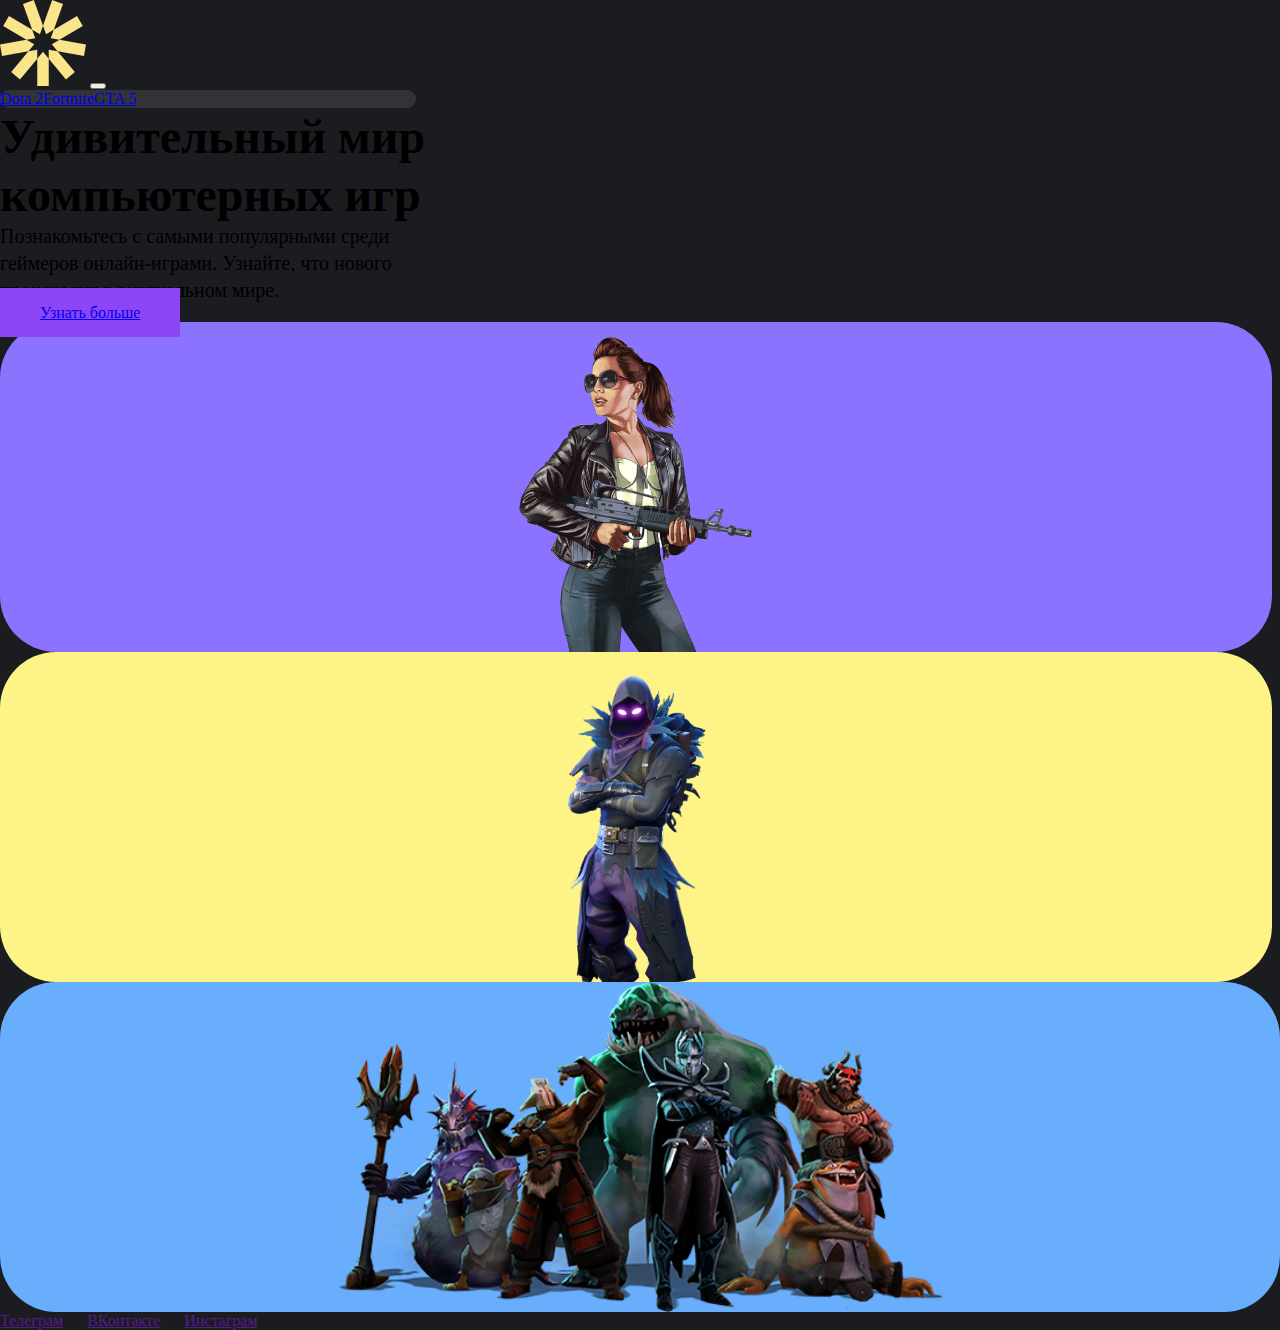
<file: index.html>
<!DOCTYPE html>
<html lang="en">
  <head>
    <meta charset="UTF-8">
    <meta name="viewport" content="width=device-width, initial-scale=1.0">
    <title></title>
    <link rel="stylesheet" href="https://cdn.jsdelivr.net/npm/swiper@10/swiper-bundle.min.css">
    <link href="https://cdn.jsdelivr.net/npm/bootstrap@5.2.3/dist/css/bootstrap.min.css" rel="stylesheet" integrity="sha384-rbsA2VBKQhggwzxH7pPCaAqO46MgnOM80zW1RWuH61DGLwZJEdK2Kadq2F9CUG65" crossorigin="anonymous">
    <link rel="stylesheet" href="./style.css">
  </head>
  <body>
    <div class="container-xl p-0">
      <nav class="navbar navbar-expand-lg menu-bg">
        <div class="container-fluid"><a class="navbar-brand" href="/"><img class="logo" src="./img/logo.svg" width="86" height="86" alt=""></a>
          <button class="navbar-toggler menu-btn" type="button" data-bs-toggle="collapse" data-bs-target="#navbarNavAltMarkup" aria-controls="navbarNavAltMarkup" aria-expanded="false" aria-label="Переключатель навигации"><span class="navbar-toggler-icon"></span></button>
          <div class="collapse navbar-collapse justify-content-center" id="navbarNavAltMarkup">
            <div class="navbar-nav navigation"><a class="nav-link text-white fs-5" href="dota.html">Dota 2</a><a class="nav-link text-white fs-5 mx-4" href="fortnite.html">Fortnite</a><a class="nav-link text-white fs-5" href="gta.html">GTA 5</a></div>
          </div>
        </div>
      </nav>
    </div>
    <main>
      <section class="main-content">
        <div class="container">
          <div class="row">
            <div class="col-xxl-7 col-xl-6 col-lg-6 col-md-12">
              <!-- Колонка для блока с текстом-->
              <div class="hero-section pb-5">
                <h1 class="hero-title text-white m-0">Удивительный мир<br>компьютерных игр</h1>
                <p class="hero-desc text-white my-5">Познакомьтесь с самыми популярными среди<br>геймеров онлайн-играми. Узнайте, что нового<br>происходит в виртуальном мире.</p><a class="btn btn-purple text-white" href="/">Узнать больше</a>
              </div>
            </div>
            <div class="col-xxl-5 col-xl-6 col-lg-6 col-md-12">
              <!-- Колонка для карточек с играми-->
              <div class="card-games d-flex flex-column">
                <div class="first-card-row d-flex justify-content-between">
                  <div class="gta-img"><img src="./img/gta.png" alt=""></div>
                  <div class="fortnite-img"><img src="./img/fort.png" alt=""></div>
                </div>
                <div class="dota-img mt-4"><img src="./img/dota.png" alt=""></div>
              </div>
            </div>
          </div>
        </div>
      </section>
    </main>
    <div class="footer-content container d-flex justify-content-center mt-5 pb-4"><a class="text-white footer-link" href="">Телеграм</a><a class="text-white footer-link" href="">ВКонтакте</a><a class="text-white footer-link" href="">Инстаграм</a></div>
    <script src="https://cdn.jsdelivr.net/npm/bootstrap@5.3.0/dist/js/bootstrap.bundle.min.js" integrity="sha384-geWF76RCwLtnZ8qwWowPQNguL3RmwHVBC9FhGdlKrxdiJJigb/j/68SIy3Te4Bkz" crossorigin="anonymous"></script>
    <script src="https://cdn.jsdelivr.net/npm/swiper@10/swiper-bundle.min.js"></script>
    <script src="swiper-slider.js"></script>
  </body>
</html>
</file>
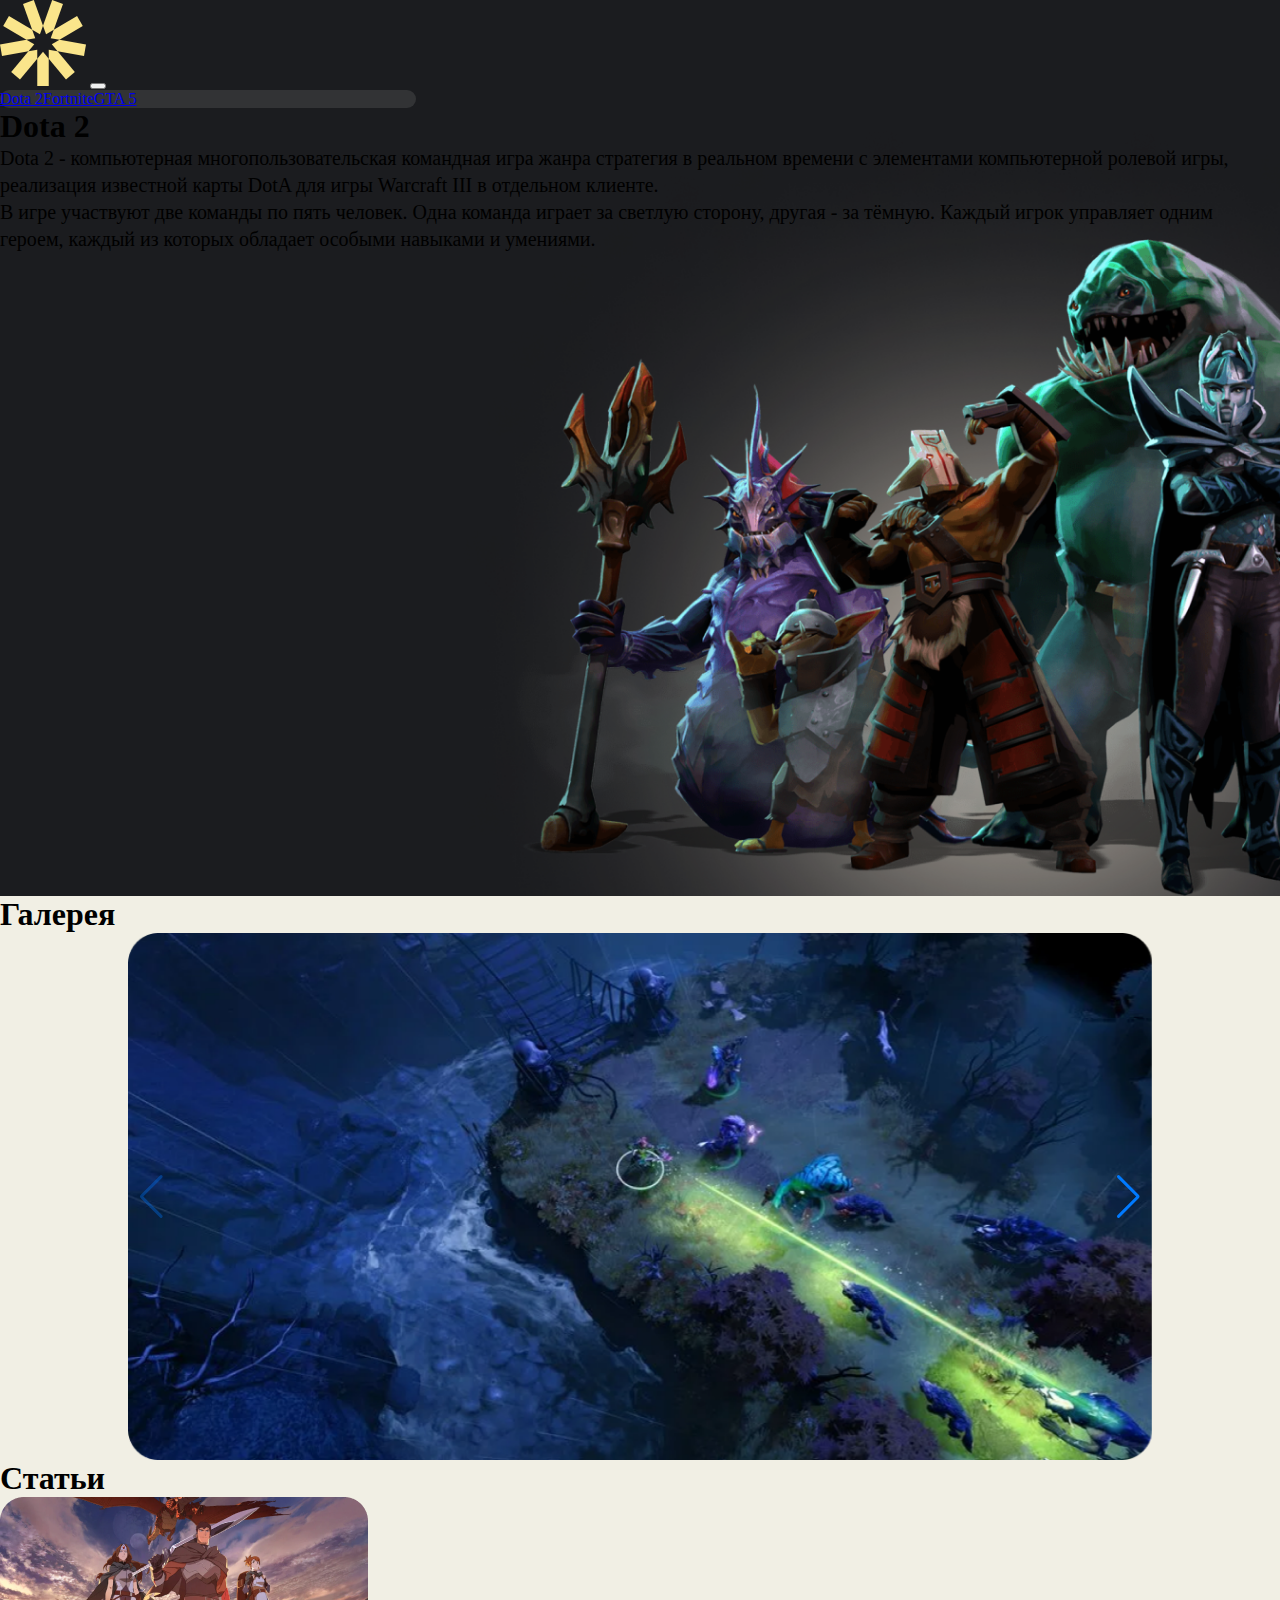
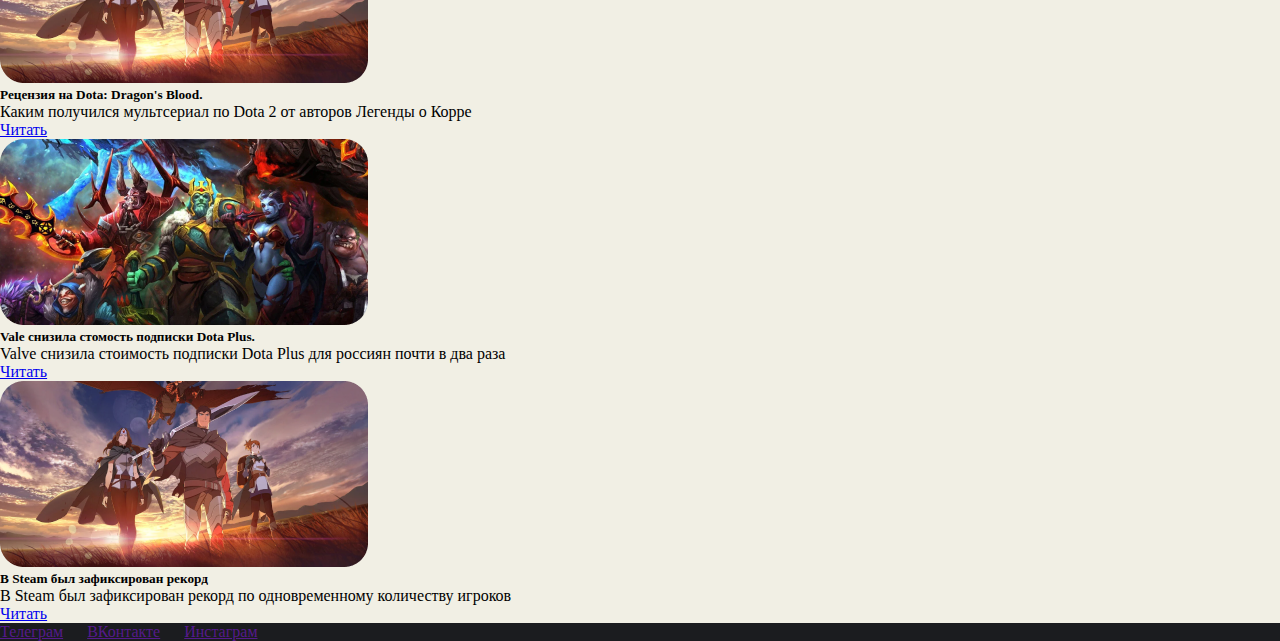
<file: dota.html>
<!DOCTYPE html>
<html lang="en">
  <head>
    <meta charset="UTF-8">
    <meta name="viewport" content="width=device-width, initial-scale=1.0">
    <title>Дота 2</title>
    <link rel="stylesheet" href="https://cdn.jsdelivr.net/npm/swiper@10/swiper-bundle.min.css">
    <link href="https://cdn.jsdelivr.net/npm/bootstrap@5.2.3/dist/css/bootstrap.min.css" rel="stylesheet" integrity="sha384-rbsA2VBKQhggwzxH7pPCaAqO46MgnOM80zW1RWuH61DGLwZJEdK2Kadq2F9CUG65" crossorigin="anonymous">
    <link rel="stylesheet" href="./style.css">
  </head>
  <body>
    <div class="container-xl p-0">
      <nav class="navbar navbar-expand-lg menu-bg">
        <div class="container-fluid"><a class="navbar-brand" href="/"><img class="logo" src="./img/logo.svg" width="86" height="86" alt=""></a>
          <button class="navbar-toggler menu-btn" type="button" data-bs-toggle="collapse" data-bs-target="#navbarNavAltMarkup" aria-controls="navbarNavAltMarkup" aria-expanded="false" aria-label="Переключатель навигации"><span class="navbar-toggler-icon"></span></button>
          <div class="collapse navbar-collapse justify-content-center" id="navbarNavAltMarkup">
            <div class="navbar-nav navigation"><a class="nav-link text-white fs-5" href="dota.html">Dota 2</a><a class="nav-link text-white fs-5 mx-4" href="fortnite.html">Fortnite</a><a class="nav-link text-white fs-5" href="gta.html">GTA 5</a></div>
          </div>
        </div>
      </nav>
    </div>
    <header>
      <div class="dota-box"> 
        <div class="container-xl p-0">
          <div class="container"> 
            <div class="row"> 
              <div class="col-xxl-6 col-xl-6 col-lg-6 col-md-12">
                <div class="hero-section pt-5">
                  <h1 class="hero title text-white m-0">Dota 2</h1>
                  <p class="hero-desc text-white my-5">
                     Dota 2 - компьютерная многопользовательская командная игра жанра стратегия в реальном времени с элементами компьютерной ролевой игры, реализация известной карты DotA для игры Warcraft III в отдельном клиенте.</p>
                  <p class="hero-desc text-white">В игре участвуют две команды по пять человек. Одна    команда играет за светлую сторону, другая - за тёмную. Каждый игрок управляет одним героем, каждый из которых обладает особыми навыками и умениями.</p>
                </div>
              </div>
            </div>
          </div>
        </div>
      </div>
      <div class="img-mobile"> <img src="../img/pic/dota-big.png" alt=""></div>
    </header>
    <main> 
      <section class="gallery pt-5">
        <div class="container-xl p-0"> 
          <div class="container"> 
            <h1 class="gallery-title">Галерея</h1>
            <!-- Swiper-->
            <div class="swiper mySwiper"> 
              <div class="swiper-wrapper"> 
                <div class="swiper-slide"><img src="./img/pic/slider/dota-slide-1.png" alt=""></div>
                <div class="swiper-slide"> <img src="./img/pic/slider/dota-slide-2.png" alt=""></div>
              </div>
              <div class="swiper-button-next"> </div>
              <div class="swiper-button-prev"></div>
            </div>
          </div>
        </div>
      </section>
      <section class="articles py-5"> 
        <div class="container-xl p-0"> 
          <div class="container"> 
            <h1 class="gallery-title">Статьи</h1>
            <div class="row">
              <div class="col-md-4"> 
                <div class="card"> 
                  <div class="card-body"> <img class="card-img-top mb-4" src="./img/pic/articles/dota-article-1.png" alt="...">
                    <h5 class="card-title">Рецензия на Dota: Dragon's Blood.</h5>
                    <p class="card-text">
                       Каким получился мультсериал по Dota 2 от авторов Легенды о Корре</p><a class="btn btn-primary" href="#">Читать</a>
                  </div>
                </div>
              </div>
              <div class="col-md-4"> 
                <div class="card"> 
                  <div class="card-body"> <img class="card-img-top mb-4" src="./img/pic/articles/dota-article-2.png" alt="...">
                    <h5 class="card-title">Vale снизила стомость подписки Dota Plus.</h5>
                    <p class="card-text">
                       Valve снизила стоимость подписки Dota Plus для россиян почти в два раза</p><a class="btn btn-primary" href="#">Читать</a>
                  </div>
                </div>
              </div>
              <div class="col-md-4"> 
                <div class="card"> 
                  <div class="card-body"> <img class="card-img-top mb-4" src="./img/pic/articles/dota-article-3.png" alt="...">
                    <h5 class="card-title">В Steam был зафиксирован рекорд</h5>
                    <p class="card-text">
                       В Steam был зафиксирован рекорд по одновременному количеству игроков</p><a class="btn btn-primary" href="#">Читать</a>
                  </div>
                </div>
              </div>
            </div>
          </div>
        </div>
      </section>
    </main>
    <div class="footer-content container d-flex justify-content-center mt-5 pb-4"><a class="text-white footer-link" href="">Телеграм</a><a class="text-white footer-link" href="">ВКонтакте</a><a class="text-white footer-link" href="">Инстаграм</a></div>
    <script src="https://cdn.jsdelivr.net/npm/bootstrap@5.3.0/dist/js/bootstrap.bundle.min.js" integrity="sha384-geWF76RCwLtnZ8qwWowPQNguL3RmwHVBC9FhGdlKrxdiJJigb/j/68SIy3Te4Bkz" crossorigin="anonymous"></script>
    <script src="https://cdn.jsdelivr.net/npm/swiper@10/swiper-bundle.min.js"></script>
    <script src="swiper-slider.js"></script>
  </body>
</html>
</file>
<file: style.css>
* {
    margin: 0;
    box-sizing: border-box;
  }


  body {
    background: #1B1C1F;
  }
  .navigation {
    background-color: #323335;
    border-radius: 24px;
    width: 416px;
    justify-content: center;
  }


  @media (max-width: 991px) {
    .menu-bg {
      background-color: #323335;
    }
    .menu-btn {
      background-color: #fff;
    }
    .nav-link:nth-child(2) {
      margin: 0 !important;
    }
    .btn-purple {
      display: block;
    }

    .dota-box, .fortnite-box, .gta-box {
      height: 100%;
      background-image: none;
    }

    .img-mobile {
      display: flex;
      justify-content: flex-end;
    }


    .img-mobile img {
      width: 450px;
    }
  }
  
  .hero-title {
    font-size: 64px;
    line-height: 1.2;
  }
  .hero-desc {
    line-height: 1.35;
    font-size: 24px;
  }
  .btn-purple {
    background-color: #8d46f6;
    padding: 16px 40px;
    transition: background 0.2s ease-in-out;
  }
  .btn-purple:hover {
    background-color: #753dca;
  }
  @media (max-width: 1400px) {
    .hero-title {
      font-size: 48px;
    }
    .hero-desc {
      font-size: 20px;
    }
  }
  
  .gta-img {
    flex: 1.5;
    height: 330px;
    display: flex;
    justify-content: center;
    align-items: flex-end;
    border-radius: 56px;
    margin-right: 8px;
    background-color: #8b72ff;
    transition: 0.2s ease-in;
  }
  .gta-img:hover {
    background-color: #8d46f6;
  }
  
  .fortnite-img {
    flex: 1;
    height: 330px;
    display: flex;
    justify-content: center;
    align-items: flex-end;
    border-radius: 56px;
    margin-right: 8px;
    background-color: #fdf386;
    transition: 0.2s ease-in;
  }
  .fortnite-img:hover {
    background-color: #71e66e;
  }
  
  .dota-img {
    width: 100%;
    height: 330px;
    display: flex;
    justify-content: center;
    align-items: flex-end;
    border-radius: 56px;
    margin-right: 8px;
    background-color: #69adfd;
    transition: 0.2s ease-in;
    overflow-y: clip;
  }
  .dota-img img {
    object-fit: contain;
    width: 100%;
    object-position: center;
    height: 100%;
  }
  .dota-img:hover {
    background-color: #fcb8ff;
  }

  .footer-link:nth-child(2) {
    margin: 0 24px;
  }

.dota-box {
  height: calc(100vh - 112px);
  background-image: url("./img/pic/dota-big.png");
  background-repeat: no-repeat;
  background-position: bottom right;
  background-size: contain;
}

.gta-box {
  height: calc(100vh - 112px);
  background-image: url("./img/pic/gta-big.png");
  background-repeat: no-repeat;
  background-position: bottom right;
  background-size: contain;
}


.fortnite-box {
  height: calc(100vh - 112px);
  background-image: url("./img/pic/fortnite-big.png");
  background-repeat: no-repeat;
  background-position: bottom right;
  background-size: contain;
}

.img-mobile {
  display: none;
}

.gallery, .articles {
  background-color: #F1EFE4;
}

.swiper {
  width: 100%;
  height: 100%;
}

.swiper-slide {
  text-align: center;
  font-size: 10px;
  background: #fff;
  background: transparent;
  display: flex;
  align-items: center;
}

.swiper-slide img {
  display: block;
  width: 100%;
  height: 100%;
  object-fit: cover;
}

.swiper {
  width: 80%;
}

  @media screen and (max-width: 420px) {
    .first-card-row {
      flex-direction: column;
    }
    .gta-img {
      margin-right: 0;
      margin-bottom: 24px;
    }
    .fortnite-img {
      margin: 0;
    }
    .hero-title {
      font-size: 38px;
    }
  
    .footer-content {
        flex-direction: column;
    }
  
    .footer-link:nth-child(2) {
        margin: 0;
    }
    .img-mobile img {
      width: 350px;
    }
  }
  .logo {
    animation-name: rotation; 
    animation-duration: 8s;
    animation-iteration-count: infinite;
    animation-timing-function: linear;
  }


  .logo:hover {
    animation-play-state: paused;
  }



  @keyframes rotation {
    0% {
        transform: rotate(0deg);
    }

    100% {
        transform: rotate(360deg);
    }
  }
</file>
